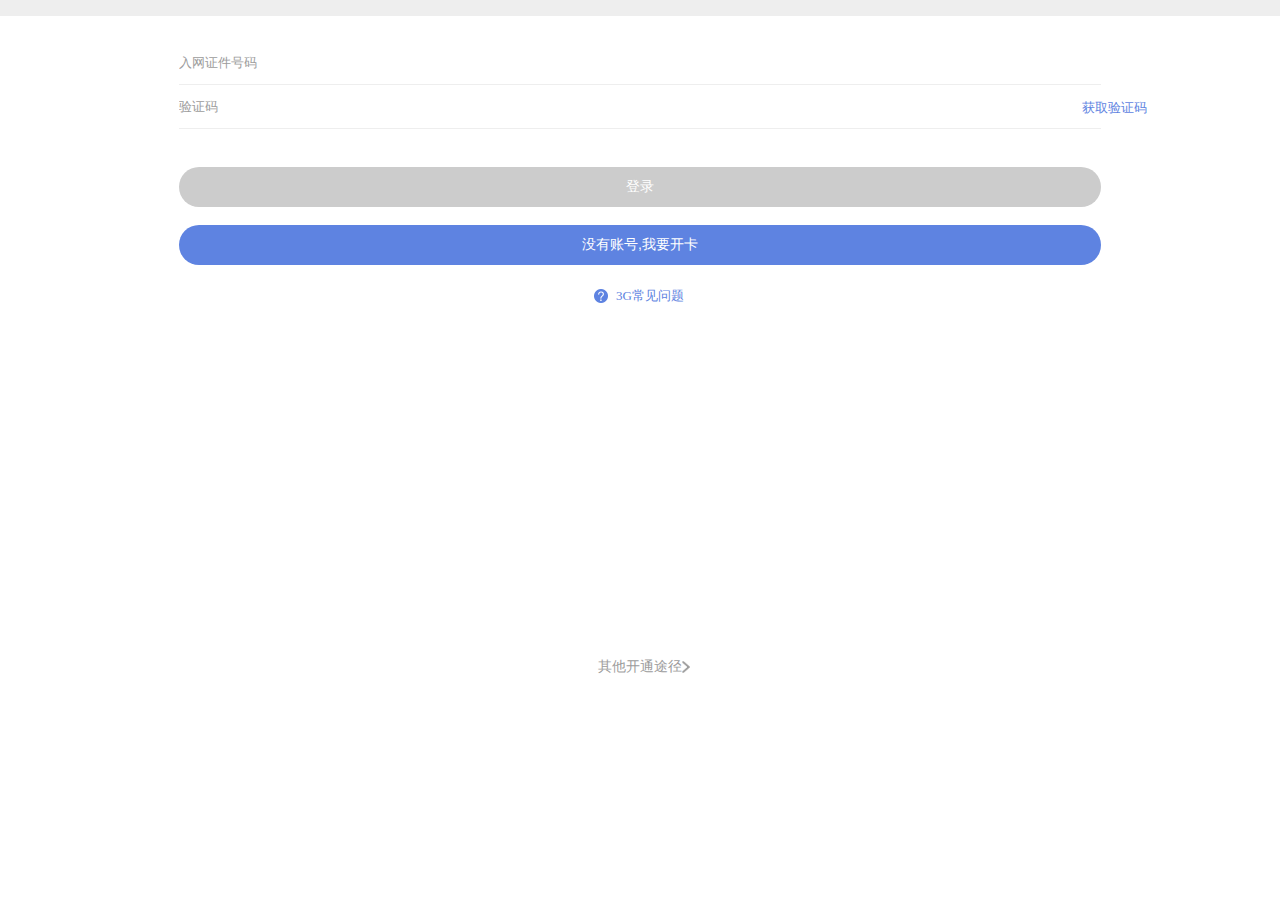
<file: index.html>
﻿<!DOCTYPE html>
<html lang="en">
<head>
	<!-- 如果支持Google Chrome Frame:GCF，则使用GCF渲染;如果系统安装ie8或以上版本,则使用最高版本ie渲染;否则,这个设定可以忽略. -->
	<meta http-equiv="X-UA-Compatible" content="IE=edge,chrome=1"/>
	<!-- width - viewport的宽度;height - viewport的高度;initial-scale - 初始的缩放比例;minimum-scale - 允许用户缩放到的最小比例;maximum-scale - 允许用户缩放到的最大比例;user-scalable - 用户是否可以手动缩放 -->
	<meta name="viewport" content="width=device-width, initial-scale=1.0, user-scalable=0, minimum-scale=1.0, maximum-scale=1.0"/>
	<!-- 网站开启对 web app 程序的支持. -->
	<meta name="apple-mobile-web-app-capable" content="yes"/>
	<!-- 在 web app 应用下状态条（屏幕顶部条）的颜色;默认值为 default（白色）,可以定为 black（黑色）和 black-translucent（灰色半透明）;注意:若值为“black-translucent”将会占据页面位置,浮在页面上方（会覆盖页面 20px 高度 iphone4 和 itouch4 的 Retina 屏幕为 40px ）. -->
	<meta name="apple-mobile-web-app-status-bar-style" content="black"/>
	<!-- 使设备浏览网页时对数字不启用电话功能（不同设备解释不同,iTouch 点击数字为存入联系人,iPhone 为拨打电话）,忽略将页面中的数字识别为电话号码.若需要启用电话功能将 telephone=yes 即可,若在页面上面有 Google Maps,iTunes 和 YouTube 的链接会在ios设备上打开相应的程序组件. -->
	<meta name="format-detection" content="telephone=no"/>
	<title>登录注册</title>
	<link rel="icon" href="images/Travel_Baloon_128px_544781_easyicon.net.ico" type="image/x-icon"/>
	<link rel="stylesheet" href="css/main.min.css">
</head>
<body>
	<div id="index">
		<div class="container">
			<div class="main_view">
				<input type="text" placeholder="入网证件号码" class="text net_number">
				<input type="text" placeholder="验证码" class="text code_text"><input type="button" value="获取验证码" class="get_code">
				<input type="button" value="登录" class="btns login_btn" disabled="disabled">
				<input type="button" value="没有账号,我要开卡" class="btns opencard_btn">
				<a class="asked_questions">3G常见问题</a>
				<div class="open_box">
					<a class="open_way">其他开通途径</a>
				</div>
			</div>
		</div>
	</div>
	<script src="lib/require.min.js" data-main="scripts/main"></script>
</body>
</html>
</file>
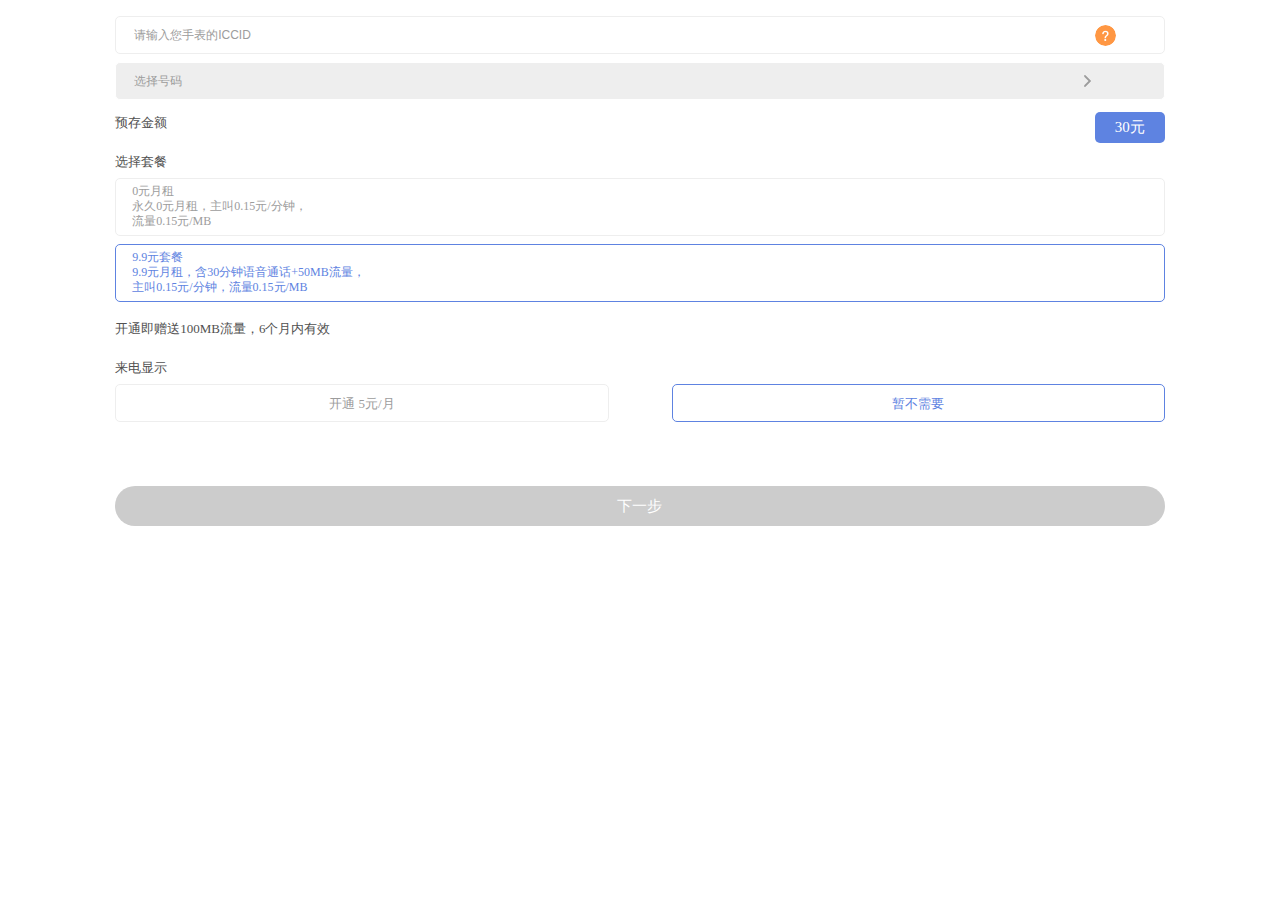
<file: choose_number.html>
﻿<!DOCTYPE html>
<html lang="en">
<head>
	<!-- 如果支持Google Chrome Frame:GCF，则使用GCF渲染;如果系统安装ie8或以上版本,则使用最高版本ie渲染;否则,这个设定可以忽略. -->
	<meta http-equiv="X-UA-Compatible" content="IE=edge,chrome=1"/>
	<!-- width - viewport的宽度;height - viewport的高度;initial-scale - 初始的缩放比例;minimum-scale - 允许用户缩放到的最小比例;maximum-scale - 允许用户缩放到的最大比例;user-scalable - 用户是否可以手动缩放 -->
	<meta name="viewport" content="width=device-width, initial-scale=1.0, user-scalable=0, minimum-scale=1.0, maximum-scale=1.0"/>
	<!-- 网站开启对 web app 程序的支持. -->
	<meta name="apple-mobile-web-app-capable" content="yes"/>
	<!-- 在 web app 应用下状态条（屏幕顶部条）的颜色;默认值为 default（白色）,可以定为 black（黑色）和 black-translucent（灰色半透明）;注意:若值为“black-translucent”将会占据页面位置,浮在页面上方（会覆盖页面 20px 高度 iphone4 和 itouch4 的 Retina 屏幕为 40px ）. -->
	<meta name="apple-mobile-web-app-status-bar-style" content="black"/>
	<!-- 使设备浏览网页时对数字不启用电话功能（不同设备解释不同,iTouch 点击数字为存入联系人,iPhone 为拨打电话）,忽略将页面中的数字识别为电话号码.若需要启用电话功能将 telephone=yes 即可,若在页面上面有 Google Maps,iTunes 和 YouTube 的链接会在ios设备上打开相应的程序组件. -->
	<meta name="format-detection" content="telephone=no"/>
	<title>选择号码及套餐</title>
	<link rel="icon" href="images/Travel_Baloon_128px_544781_easyicon.net.ico" type="image/x-icon"/>
	<link rel="stylesheet" href="css/main.min.css">
</head>
<body>
	<div id="choose">
		<div class="container">
			<div class="main_view" id="choose_main_view">
				<input type="text" placeholder="请输入您手表的ICCID" class="iccid_text"><span class="query"></span>
				<input type="text" placeholder="选择号码" class="choose_number">
				<span class="amount_prestore">预存金额</span><span>30元</span>
				<span class="title">选择套餐</span>
				<section class="choose choose_package">
					<div class="active">
						<p class="zero">0元月租</p>
						<p>永久0元月租，主叫0.15元/分钟，</p>
						<p>流量0.15元/MB</p>
					</div>
					<div class="actived">
						<p class="nine">9.9元套餐</p>
						<p>9.9元月租，含30分钟语音通话+50MB流量，</p>
						<p>主叫0.15元/分钟，流量0.15元/MB</p>
					</div>
				</section>
				<p class="heihei">开通即赠送100MB流量，6个月内有效</p>
				<span class="title">来电显示</span>
				<section class="choose choose_cid">
					<div class="active">开通 5元/月</div>
					<div class="actived">暂不需要</div>
				</section>
				<input type="button" value="下一步" class="next_btn" disabled="disabled">
				<div class="query_box">
					<p>
						请到您的Ticwatch包装盒或手表[设置-关于]菜单中查看获取ICCID码（20位）:
					</p>
					<p>
						请正确填写，否则有可能绑定其他手表
					</p>
					<img src="images/img1.png">
					<img src="images/img2.png">
				</div>
			</div>
		</div>
	</div>
	<script src="lib/require.min.js" data-main="scripts/main"></script>
</body>
</html>
</file>
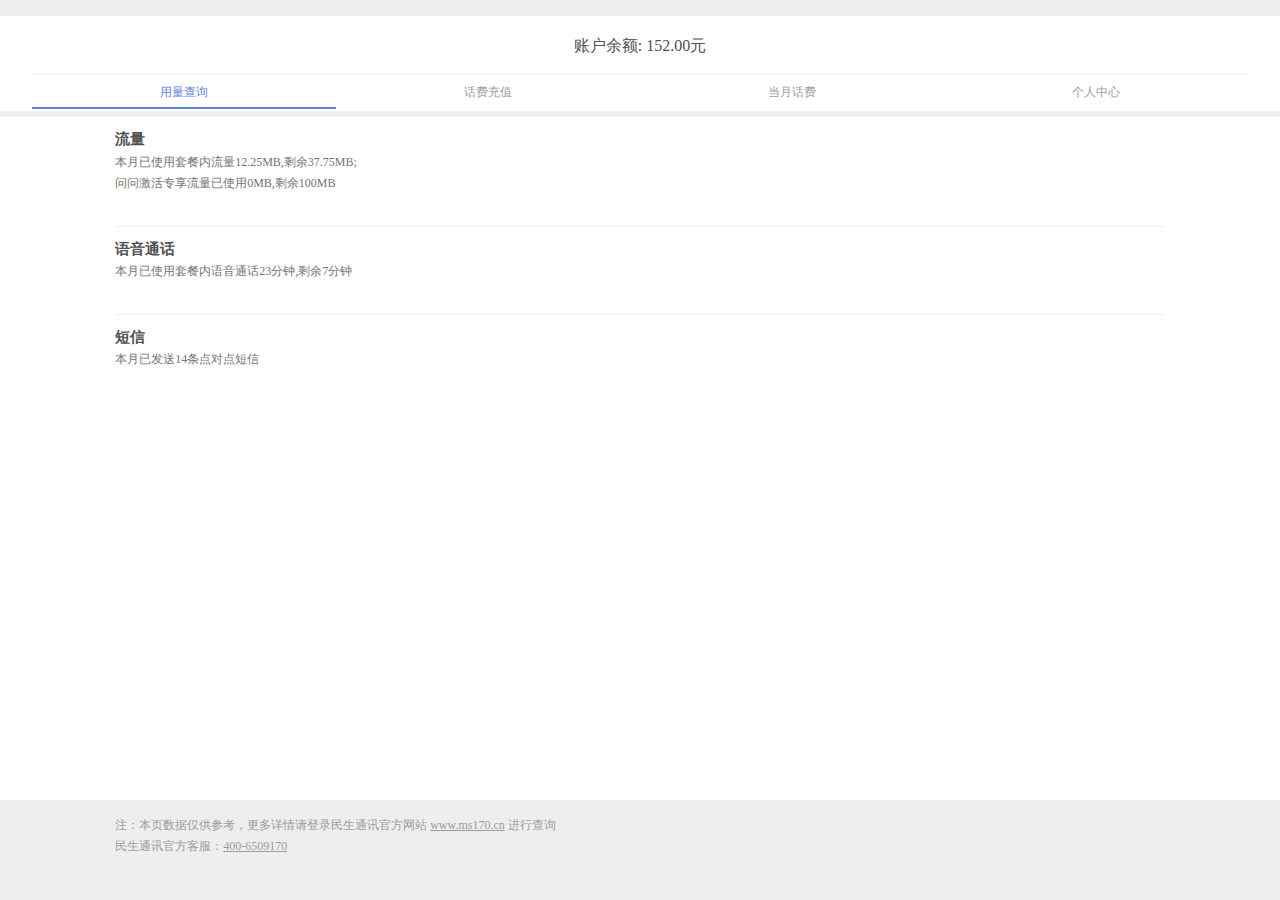
<file: mine.html>
﻿<!DOCTYPE html>
<html lang="en">
<head>
	<!-- 如果支持Google Chrome Frame:GCF，则使用GCF渲染;如果系统安装ie8或以上版本,则使用最高版本ie渲染;否则,这个设定可以忽略. -->
	<meta http-equiv="X-UA-Compatible" content="IE=edge,chrome=1"/>
	<!-- width - viewport的宽度;height - viewport的高度;initial-scale - 初始的缩放比例;minimum-scale - 允许用户缩放到的最小比例;maximum-scale - 允许用户缩放到的最大比例;user-scalable - 用户是否可以手动缩放 -->
	<meta name="viewport" content="width=device-width, initial-scale=1.0, user-scalable=0, minimum-scale=1.0, maximum-scale=1.0"/>
	<!-- 网站开启对 web app 程序的支持. -->
	<meta name="apple-mobile-web-app-capable" content="yes"/>
	<!-- 在 web app 应用下状态条（屏幕顶部条）的颜色;默认值为 default（白色）,可以定为 black（黑色）和 black-translucent（灰色半透明）;注意:若值为“black-translucent”将会占据页面位置,浮在页面上方（会覆盖页面 20px 高度 iphone4 和 itouch4 的 Retina 屏幕为 40px ）. -->
	<meta name="apple-mobile-web-app-status-bar-style" content="black"/>
	<!-- 使设备浏览网页时对数字不启用电话功能（不同设备解释不同,iTouch 点击数字为存入联系人,iPhone 为拨打电话）,忽略将页面中的数字识别为电话号码.若需要启用电话功能将 telephone=yes 即可,若在页面上面有 Google Maps,iTunes 和 YouTube 的链接会在ios设备上打开相应的程序组件. -->
	<meta name="format-detection" content="telephone=no"/>
	<title>我的3G</title>
	<link rel="icon" href="images/Travel_Baloon_128px_544781_easyicon.net.ico" type="image/x-icon"/>
	<link rel="stylesheet" href="css/main.min.css">
</head>
<body>
	<div id="mine">
		<div class="container">
			<div class="main_view">
				<header class="header">
					<div class="account_balance">账户余额: 152.00元</div>
					<nav class="tab_nav">
						<li class="actived_item" href="#use_query">用量查询</li>
						<li class="active_item" href="#recharge_box">话费充值</li>
						<li class="active_item" href="#phone_month_box">当月话费</li>
						<li class="active_item" href="#mine_combo">个人中心</li>
					</nav>
					<div class="underline"></div>
				</header>
				<section class="tab_items">
					<div class="item use_query" id="use_query">
						<section class="query_detail">
							<h6>流量</h6>
							<p>本月已使用套餐内流量12.25MB,剩余37.75MB;</p>
							<p>问问激活专享流量已使用0MB,剩余100MB</p>
							<h6>语音通话</h6>
							<p>本月已使用套餐内语音通话23分钟,剩余7分钟</p>
							<h6>短信</h6>
							<p>本月已发送14条点对点短信</p>
						</section>
						<section class="infuse">
							<p>注：本页数据仅供参考，更多详情请登录民生通讯官方网站 <a>www.ms170.cn</a> 进行查询</p>
							<p>民生通讯官方客服：<a>400-6509170</a></p>
						</section>
					</div>
					<div class="item recharge_box" id="recharge_box">
						<input type="text" placeholder="充值手机号码" class="recharge_phone_number">
						<h6>充值金额</h6>
						<section class="credit">
							<div class="actived">50元</div>
							<div class="active">100元</div>
							<div class="active">200元</div>
							<div class="active">500元</div>
						</section>
						<input type="button" value="立即充值" class="recharge_btn" disabled="disabled">
					</div>
					<div class="item phone_month_box" id="phone_month_box">
						<section>
							<div class="title_box base_month_title">
								<span>月基本费</span><span>14.9元</span>
							</div>
							<div class="detail_box">
								<span>基本月租</span><span>9.9元</span>
							</div>
							<div class="detail_box">
								<span>来电显示</span><span>5.0元</span>
							</div>
						</section>
						<section>
							<div class="title_box">
								<span>增值业务</span><span>2.9元</span>
							</div>
							<div class="detail_box">
								<span>点对点短信</span><span>0.3元</span>
							</div>
							<div class="detail_box">
								<span>数据流量</span><span>2.6元</span>
							</div>
						</section>
						<section>
							<div class="title_box">
								<span>语音通话</span><span>3.2元</span>
							</div>
						</section>
						<section>
							<div class="title_box">
								<h6>合计应缴</h6><span>21.0元</span>
							</div>
						</section>
						<section class="remind">
							特别提醒：如果您欠费后90天内未充值，您的号码将作销号处理
						</section>
						<div class="infuse">
							<p>注：本页数据仅供参考，更多详情请登录民生通讯官方网站 <a>www.ms170.cn</a> 进行查询</p>
							<p>民生通讯官方客服：<a>400-6509170</a></p>
						</div>
					</div>
					<div class="item mine_combo" id="mine_combo">
						<section class="title_box">
							<span>我的套餐</span>
						</section>
						<section class="combo_box">
							<h6>9.9元月租套餐</h6>
							<ul class="combo_detail">
								<li>9.9元月租</li>
								<li>30分钟语音通话</li>
								<li>50MB流量</li>
								<li>超出30分钟部分，主叫0.15元/分钟</li>
								<li>超出50MB流量部分，0.15元/MB</li>
							</ul>
						</section>
						<div>
							<input type="button" value="退出登录" class="logout">
						</div>
						<div class="infuse">
							<p>注：本页数据仅供参考，更多详情请登录民生通讯官方网站 <a>www.ms170.cn</a> 进行查询</p>
							<p>民生通讯官方客服：<a>400-6509170</a></p>
						</div>
					</div>
				</section>
			</div>
		</div>
	</div>
	<script src="lib/require.min.js" data-main="scripts/main"></script>
</body>
</html>
</file>
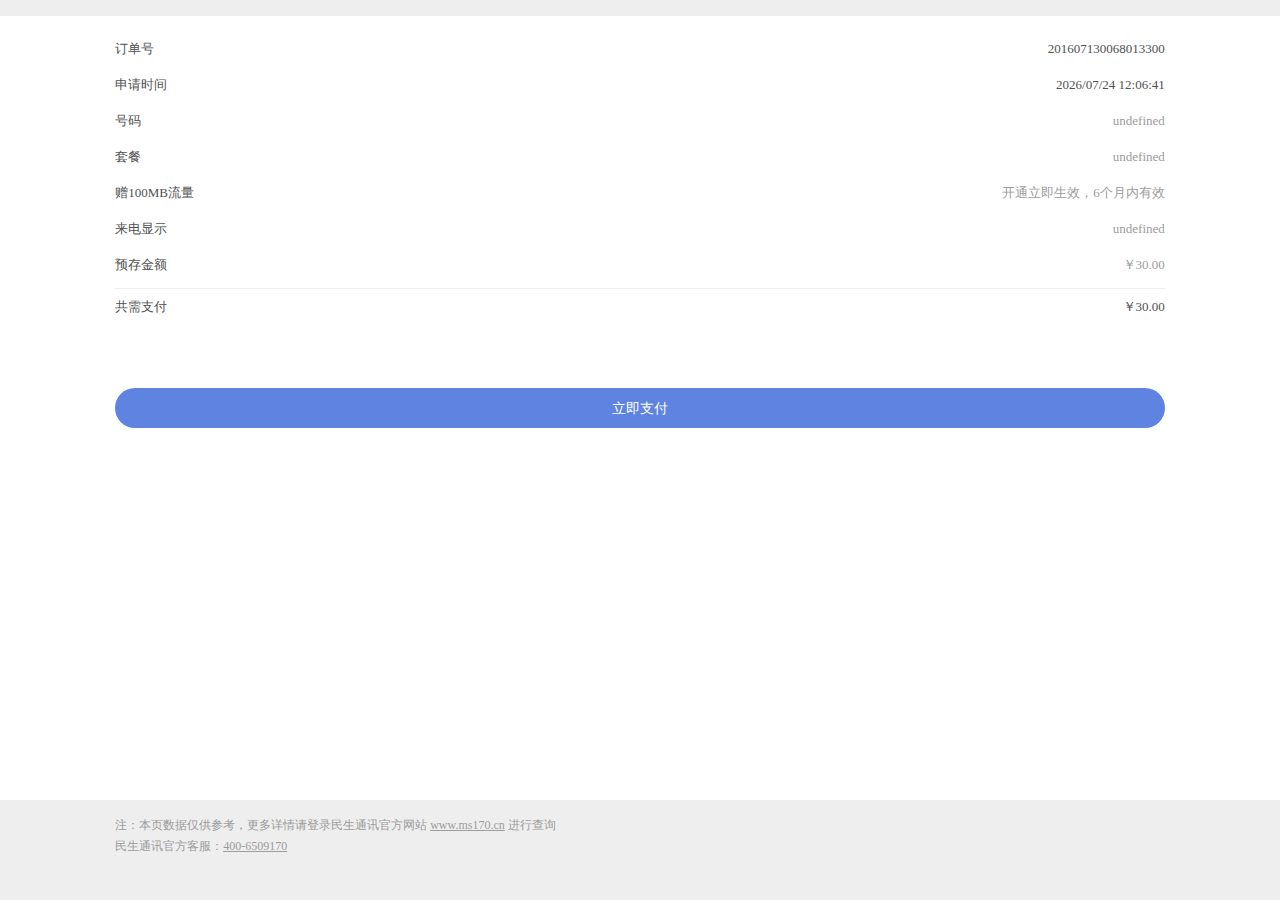
<file: order_detail.html>
﻿<!DOCTYPE html>
<html lang="en">
<head>
	<!-- 如果支持Google Chrome Frame:GCF，则使用GCF渲染;如果系统安装ie8或以上版本,则使用最高版本ie渲染;否则,这个设定可以忽略. -->
	<meta http-equiv="X-UA-Compatible" content="IE=edge,chrome=1"/>
	<!-- width - viewport的宽度;height - viewport的高度;initial-scale - 初始的缩放比例;minimum-scale - 允许用户缩放到的最小比例;maximum-scale - 允许用户缩放到的最大比例;user-scalable - 用户是否可以手动缩放 -->
	<meta name="viewport" content="width=device-width, initial-scale=1.0, user-scalable=0, minimum-scale=1.0, maximum-scale=1.0"/>
	<!-- 网站开启对 web app 程序的支持. -->
	<meta name="apple-mobile-web-app-capable" content="yes"/>
	<!-- 在 web app 应用下状态条（屏幕顶部条）的颜色;默认值为 default（白色）,可以定为 black（黑色）和 black-translucent（灰色半透明）;注意:若值为“black-translucent”将会占据页面位置,浮在页面上方（会覆盖页面 20px 高度 iphone4 和 itouch4 的 Retina 屏幕为 40px ）. -->
	<meta name="apple-mobile-web-app-status-bar-style" content="black"/>
	<!-- 使设备浏览网页时对数字不启用电话功能（不同设备解释不同,iTouch 点击数字为存入联系人,iPhone 为拨打电话）,忽略将页面中的数字识别为电话号码.若需要启用电话功能将 telephone=yes 即可,若在页面上面有 Google Maps,iTunes 和 YouTube 的链接会在ios设备上打开相应的程序组件. -->
	<meta name="format-detection" content="telephone=no"/>
	<title>订单详情</title>
	<link rel="icon" href="images/Travel_Baloon_128px_544781_easyicon.net.ico" type="image/x-icon"/>
	<link rel="stylesheet" href="css/main.min.css">
</head>
<body>
	<div id="order">
		<div class="container">
			<div class="main_view">
				<div class="items"><span>订单号</span><span class="order_number">201607130068013300</span></div>
				<div class="items"><span>申请时间</span><span class="apply_time"></span></div>
				<div class="items"><span>号码</span><span class="phone_number"></span></div>
				<div class="items"><span>套餐</span><span class="combo"></span></div>
				<div class="items"><span>赠100MB流量</span><span>开通立即生效，6个月内有效</span></div>
				<div class="items"><span>来电显示</span><span class="caller_id"></span></div>
				<div class="items"><span>预存金额</span><span>￥30.00</span></div>
				<div class="items"><span>共需支付</span><span>￥30.00</span></div>
				<input type="button" value="立即支付" class="pay_now">
				<div class="infuse">
					<p>注：本页数据仅供参考，更多详情请登录民生通讯官方网站 <a>www.ms170.cn</a> 进行查询</p>
					<p>民生通讯官方客服：<a>400-6509170</a></p>
				</div>
			</div>
		</div>
	</div>
	<script src="lib/require.min.js" defer async="true" data-main="scripts/main"></script>
</body>
</html>
</file>
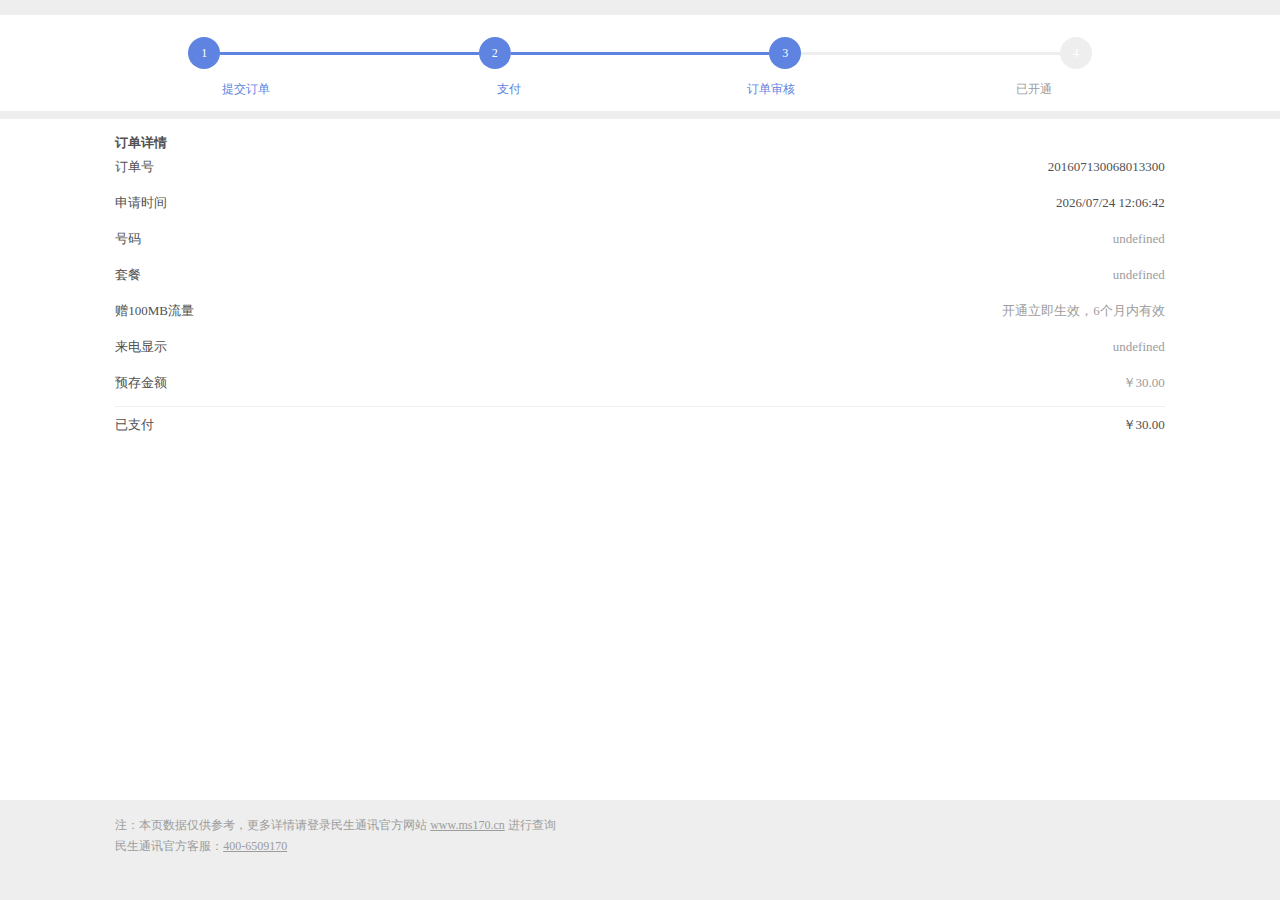
<file: state_net.html>
﻿<!DOCTYPE html>
<html lang="en">
<head>
	<!-- 如果支持Google Chrome Frame:GCF，则使用GCF渲染;如果系统安装ie8或以上版本,则使用最高版本ie渲染;否则,这个设定可以忽略. -->
	<meta http-equiv="X-UA-Compatible" content="IE=edge,chrome=1"/>
	<!-- width - viewport的宽度;height - viewport的高度;initial-scale - 初始的缩放比例;minimum-scale - 允许用户缩放到的最小比例;maximum-scale - 允许用户缩放到的最大比例;user-scalable - 用户是否可以手动缩放 -->
	<meta name="viewport" content="width=device-width, initial-scale=1.0, user-scalable=0, minimum-scale=1.0, maximum-scale=1.0"/>
	<!-- 网站开启对 web app 程序的支持. -->
	<meta name="apple-mobile-web-app-capable" content="yes"/>
	<!-- 在 web app 应用下状态条（屏幕顶部条）的颜色;默认值为 default（白色）,可以定为 black（黑色）和 black-translucent（灰色半透明）;注意:若值为“black-translucent”将会占据页面位置,浮在页面上方（会覆盖页面 20px 高度 iphone4 和 itouch4 的 Retina 屏幕为 40px ）. -->
	<meta name="apple-mobile-web-app-status-bar-style" content="black"/>
	<!-- 使设备浏览网页时对数字不启用电话功能（不同设备解释不同,iTouch 点击数字为存入联系人,iPhone 为拨打电话）,忽略将页面中的数字识别为电话号码.若需要启用电话功能将 telephone=yes 即可,若在页面上面有 Google Maps,iTunes 和 YouTube 的链接会在ios设备上打开相应的程序组件. -->
	<meta name="format-detection" content="telephone=no"/>
	<title>入网状态</title>
	<link rel="icon" href="images/Travel_Baloon_128px_544781_easyicon.net.ico" type="image/x-icon"/>
	<link rel="stylesheet" href="css/main.min.css">
</head>
<body>
	<div id="state">
		<div class="container">
			<div class="main_view">
				<section class="order_schedule">
					<div>
						<span>1</span>
						<a></a>
						<span>2</span>
						<a></a>
						<span>3</span>
						<a></a>
						<span>4</span>
					</div>
					<div>
						<span>提交订单</span>
						<span>&nbsp;&nbsp;支付&nbsp;&nbsp;</span>
						<span>订单审核</span>
						<span>&nbsp;已开通&nbsp;</span>
					</div>
				</section>
				<section class="detail_box">
					<section><h6>订单详情</h6></section>
					<section class="detail_list">
						<div class="items"><span>订单号</span><span class="order_number">201607130068013300</span></div>
						<div class="items"><span>申请时间</span><span class="apply_time"></span></div>
						<div class="items"><span>号码</span><span class="phone_number"></span></div>
						<div class="items"><span>套餐</span><span class="combo"></span></div>
						<div class="items"><span>赠100MB流量</span><span>开通立即生效，6个月内有效</span></div>
						<div class="items"><span>来电显示</span><span class="caller_id"></span></div>
						<div class="items"><span>预存金额</span><span>￥30.00</span></div>
						<div class="items"><span>已支付</span><span>￥30.00</span></div>
					</section>
				</section>
				<section class="infuse">
					<p>注：本页数据仅供参考，更多详情请登录民生通讯官方网站 <a>www.ms170.cn</a> 进行查询</p>
					<p>民生通讯官方客服：<a>400-6509170</a></p>
				</section>
			</div>
		</div>
	</div>
	<script src="lib/require.min.js" data-main="scripts/main"></script>
</body>
</html>
</file>
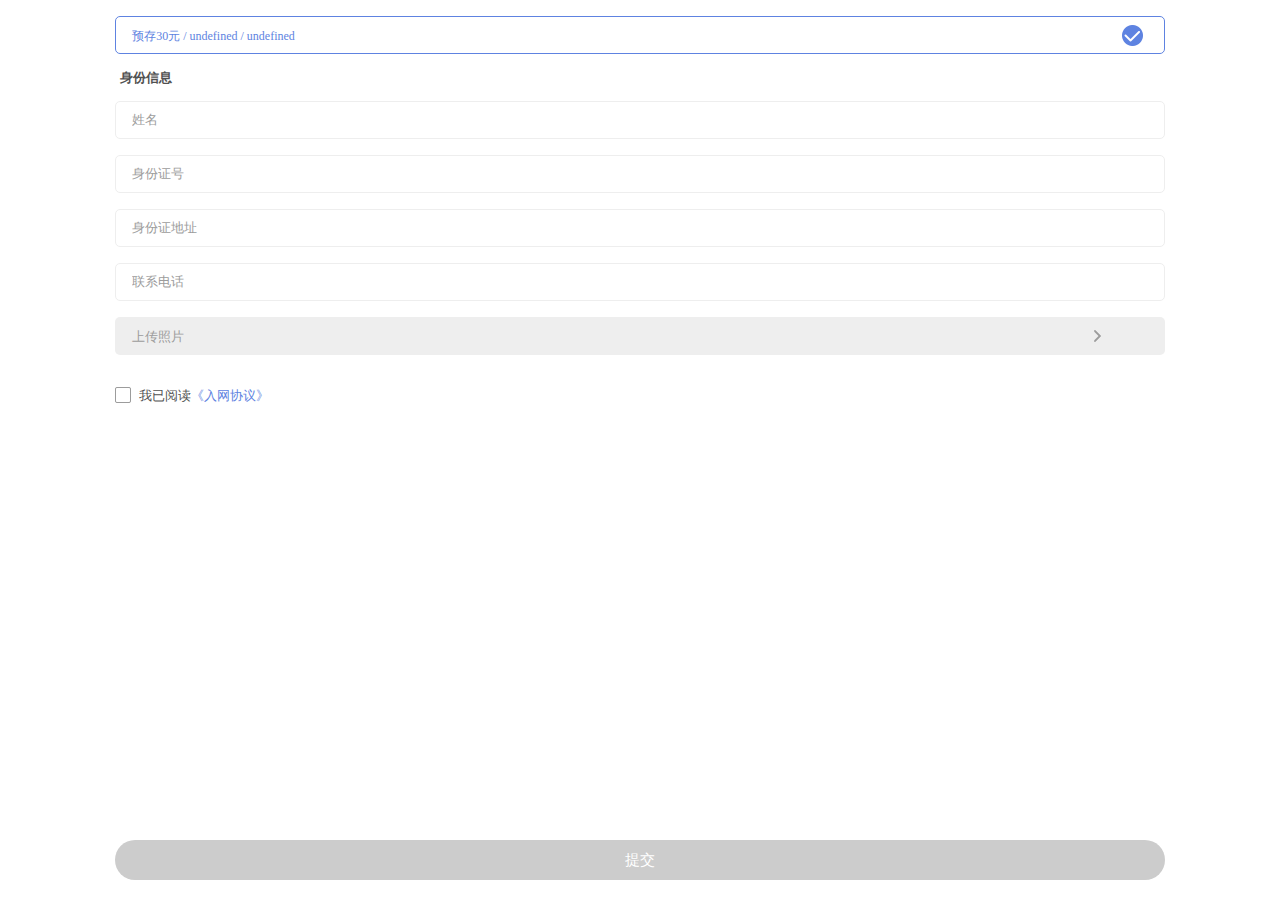
<file: write_info.html>
﻿<!DOCTYPE html>
<html lang="en">
<head>
	<!-- 如果支持Google Chrome Frame:GCF，则使用GCF渲染;如果系统安装ie8或以上版本,则使用最高版本ie渲染;否则,这个设定可以忽略. -->
	<meta http-equiv="X-UA-Compatible" content="IE=edge,chrome=1"/>
	<!-- width - viewport的宽度;height - viewport的高度;initial-scale - 初始的缩放比例;minimum-scale - 允许用户缩放到的最小比例;maximum-scale - 允许用户缩放到的最大比例;user-scalable - 用户是否可以手动缩放 -->
	<meta name="viewport" content="width=device-width, initial-scale=1.0, user-scalable=0, minimum-scale=1.0, maximum-scale=1.0"/>
	<!-- 网站开启对 web app 程序的支持. -->
	<meta name="apple-mobile-web-app-capable" content="yes"/>
	<!-- 在 web app 应用下状态条（屏幕顶部条）的颜色;默认值为 default（白色）,可以定为 black（黑色）和 black-translucent（灰色半透明）;注意:若值为“black-translucent”将会占据页面位置,浮在页面上方（会覆盖页面 20px 高度 iphone4 和 itouch4 的 Retina 屏幕为 40px ）. -->
	<meta name="apple-mobile-web-app-status-bar-style" content="black"/>
	<!-- 使设备浏览网页时对数字不启用电话功能（不同设备解释不同,iTouch 点击数字为存入联系人,iPhone 为拨打电话）,忽略将页面中的数字识别为电话号码.若需要启用电话功能将 telephone=yes 即可,若在页面上面有 Google Maps,iTunes 和 YouTube 的链接会在ios设备上打开相应的程序组件. -->
	<meta name="format-detection" content="telephone=no"/>
	<title>填写信息</title>
	<link rel="icon" href="images/Travel_Baloon_128px_544781_easyicon.net.ico" type="image/x-icon"/>
	<link rel="stylesheet" href="css/main.min.css">
</head>
<body>
	<div id="write">
		<div class="container">
			<div class="main_view">
				<section>
					<span class="num_info"></span>
				</section>
				<section class="form_box">
					<h6 class="identity_info">身份信息</h6>
					<input type="text" placeholder="姓名" class="text name">
					<input type="text" placeholder="身份证号" class="text num_id">
					<input type="text" placeholder="身份证地址" class="text id_address">
					<input type="text" placeholder="联系电话" class="text phone_num">
					<input type="button" value="上传照片" class="btn_active upload_btn">
					<span class="check service_contract">我已阅读<a>《入网协议》</a></span>
				</section>
				<section class="sub_box">
					<input type="button" value="提交" class="submit" disabled="disabled">
				</section>
			</div>
			<div class="upload_view hide"></div>
		</div>
	</div>
	<script type="text/html" id="upload_hold">
		<section class="iscroll upload_box">
			<h6>手持身份证照片</h6>
			<div class="photo_box"><img src="images/pic1.png"><input type="file" class="upload_photo photo_front"></div>
			<h6>身份证正面与手表包装ICCID号</h6>
			<div class="photo_box"><img src="images/pic2.png"><input type="file" class="upload_photo photo_iccid"></div>
			<h6>身份证背面</h6>
			<div class="photo_box"><img src="images/pic3.png"><input type="file" class="upload_photo photo_back"></div>
			<input type="button" value="完成" class="complete" disabled="disabled">
			<span class="title">上传须知</span>
			<p>1. 手持身份证照片需要五官可见，证件全部信息无遮挡，完全露出双手手臂；</p>
			<p>2. 请上传实名制照片，若您的实名制审核不通过，将无法开户；</p>
			<p>3. 如审核不通过，民生通讯的客服会直接致电您的预留联系电话，收到电话48小时内不上传新的照片，该笔订单自动作废。</p>
		</section>
	</script>
	<script src="lib/require.min.js" data-main="scripts/main"></script>
	<script>
		
	</script>
</body>
</html>
</file>
<file: css/main.min.css>
@charset "UTF-8";
*{margin:0;padding:0}
li{list-style:none}
a{text-decoration:none}
*,:after,:before{-webkit-box-sizing:border-box}
body{font-family:"Microsoft YaHei"}
a,img{-webkit-touch-callout:none}
body,html{-webkit-user-select:none;user-select:none}
button,input,optgroup,select,textarea{-webkit-appearance:none}
a,button,input,optgroup,select,textarea{-webkit-tap-highlight-color:transparent;outline:0}
input::-webkit-input-placeholder{color:#9C9C9C}
input:focus::-webkit-input-placeholder{color:red}
body{-webkit-text-size-adjust:100%!important}
input::-webkit-input-speech-button{display:none}
.container,body,html{width:100%;height:100%;overflow:hidden}
body{background:#EEE}
.text{width:100%;height:44px;font-size:13px;color:#515151;border:none;border-bottom:1px solid #EEE}
.get_code{height:27px;padding:0 5px 0 5px;font-size:13px;color:#5E83E1;line-height:27px;border:none;background:#fff}
.title{display:block;width:100%;height:32px;font-size:13px;color:#515151;line-height:32px;padding-left:9%}
.btns{width:100%;height:40px;background:#ccc;border-radius:24px;border:none;font-size:14px;color:#fff}
.active{border:1px solid #EEE;color:#9C9C9C}
.actived{border:1px solid #5E83E1;color:#5E83E1}
.btn_active{color:#9C9C9C;border:1px solid transparent}
.btn_actived{color:#5E83E1;border:1px solid #5E83E1}
.infuse{width:100%;height:100px;background:#EEE;position:absolute;left:0;bottom:0;padding:15px 9% 0 9%}
.infuse p{width:100%;font-size:12px;color:#9C9C9C;line-height:21px}
.infuse p a{text-decoration:underline}
.hide{-webkit-transform:translate3d(100%,0,0)}
button::-moz-focus-inner{border:0;padding:0;margin:0}
.EasyDialog_wrapper{width:320px;color:#444;border:3px solid transparent;-webkit-border-radius:5px;-moz-border-radius:5px;border-radius:5px;-webkit-box-shadow:0 0 10px rgba(0,0,0,.4);-moz-box-shadow:0 0 10px rgba(0,0,0,.4);box-shadow:0 0 10px rgba(0,0,0,.4);display:none;font-family:"Microsoft yahei",Arial}
.EasyDialog_wrapper .EasyDialog_content{-webkit-border-radius:4px;-moz-border-radius:4px;border-radius:4px;background:#fff;border:1px solid #e5e5e5}
.EasyDialog_wrapper .EasyDialog_title{height:30px;line-height:30px;overflow:hidden;color:#666;padding:0 10px;font-size:14px;border-bottom:1px solid #e5e5e5;background:#f7f7f7;border-radius:4px 4px 0 0}
.EasyDialog_wrapper .close_btn{font-family:arial;font-size:18px;_font-size:12px;font-weight:700;color:#999;text-decoration:none;float:right}
.EasyDialog_wrapper .close_btn:hover{color:#333}
.EasyDialog_wrapper .EasyDialog_text{padding:25px 10px;font-size:13px;line-height:22px}
.EasyDialog_wrapper .EasyDialog_footer{padding:0 10px;*zoom:1}
.EasyDialog_wrapper .EasyDialog_footer:after{content:'';display:block;height:0;overflow:hidden;visibility:hidden;clear:both}
.EasyDialog_wrapper .btn_highlight,.EasyDialog_wrapper .btn_normal{border:1px solid;border-radius:2px;cursor:pointer;font-family:"Microsoft yahei",Arial;float:right;font-size:12px;padding:0 12px;height:24px;line-height:24px;margin-bottom:10px}
.EasyDialog_wrapper .btn_highlight{background:#4787ed;background:-webkit-gradient(linear,center bottom,center top,from(#4787ed),to(#4d90fe));background:-moz-linear-gradient(90deg,#4787ed,#4d90fe);border-color:#3079ed;color:#fff}
.EasyDialog_wrapper .btn_normal{margin-left:10px;border-color:#c3c3c3;background:#ececec;color:#333;background:-webkit-gradient(linear,center bottom,center top,from(#ececec),to(#f4f4f4));background:-moz-linear-gradient(90deg,#ececec,#f4f4f4)}
#index{width:100%;height:100%;overflow:hidden}
#index .main_view{position:relative;width:100%;height:100%;padding:0 14%;margin-top:16px;background:#fff}
#index .net_number{margin-top:25px}
#index .get_code{position:absolute;right:10%;top:78px}
#index .login_btn{background:#ccc;margin-top:38px}
#index .opencard_btn{background:#5E83E1;margin-top:18px}
#index .asked_questions{position:absolute;left:50%;top:270px;margin-left:-46px;width:92px;height:20px;padding-left:22px;font-size:13px;color:#5E83E1;line-height:20px;background:url(../images/questions_icon.png) no-repeat 0 center;background-size:14px 14px}
#index .open_box{width:100%;height:124px;margin-top:37%;position:relative}
#index .open_way{position:absolute;left:50%;bottom:55px;width:100px;height:16px;margin-left:-50px;font-size:14px;color:#9C9C9C;line-height:16px;text-align:center;background:url(../images/arrow_right.png) no-repeat right center;background-size:8px 12px}
#bind{width:100%;height:100%;overflow:hidden}
#bind .main_view{position:relative;width:100%;height:100%;padding:0 14%;background:#fff}
#bind .ticwear_text{margin-top:25px}
#bind .get_image_code{position:absolute;right:10%;top:75px;width:76px;height:40px}
#bind .get_image_code .image_code{display:block;width:64px;height:21px}
#bind .get_image_code span{display:block;width:76px;height:14px;font-size:12px;color:#5E83E1;line-height:14px;-webkit-transform-origin-x:6px;-webkit-transform:scale(.8)}
#bind .get_code{position:absolute;right:12%;top:122px}
#bind .send_note{position:absolute;left:6%;top:166px;width:100%;height:12px;padding-left:12px;font-size:12px;color:#9C9C9C}
#bind .bind_btn{margin-top:38px}
#bind .questions_box{width:100%;padding:0 1%}
#bind .questions_box h5{width:100%;height:14px;margin-top:36px;font-size:14px;color:#9C9C9C;font-weight:400;margin-bottom:4px}
#bind .questions_box h6{width:100%;height:27px;font-size:12px;color:#9C9C9C;line-height:27px;font-weight:400;padding-left:18px;background:url(../images/icon.png) no-repeat 2px center;background-size:10px 10px}
#bind .questions_box p{width:100%;padding-left:18px;font-size:12px;color:#9C9C9C;line-height:24px}
#choose{width:100%;height:100%;overflow:hidden}
#choose .main_view{position:relative;width:100%;height:100%;background:#fff;overflow:hidden}
#choose .iccid_text{width:82%;height:38px;border-radius:5px;border:1px solid #EEE;margin-left:9%;margin-top:16px;padding-left:18px;font-size:12px;color:#9C9C9C;text-align:left}
#choose .query{position:absolute;right:12.8%;top:25px;width:21px;height:21px;border-radius:50%;background:url(../images/query_bg.png) no-repeat 0 0;background-size:100% 100%}
#choose .choose_number{width:82%;height:38px;border-radius:5px;border:1px solid #fff;margin-left:9%;margin-top:8px;padding-left:18px;font-size:12px;color:#9C9C9C;text-align:left;background:url(../images/choose_number_bg.png) no-repeat 93% center,#EEE;background-size:7px 12px}
#choose .amount_prestore{display:block;width:100%;height:46px;padding-left:9%;font-size:13px;color:#515151;line-height:46px}
#choose .amount_prestore+span{position:absolute;right:9%;top:112px;width:70px;height:31px;border-radius:5px;background:#5E83E1;font-size:15px;color:#fff;line-height:31px;text-align:center}
#choose .choose_package{width:100%;height:128px;padding:0 9% 0 9%}
#choose .choose_package div{width:100%;height:58px;border-radius:5px;padding:5px 16px 0 16px}
#choose .choose_package div p{width:100%;height:15px;font-size:12px;line-height:15px}
#choose .choose_package div:nth-child(2){margin-top:8px}
#choose .heihei{width:100%;height:46px;padding:0 9%;font-size:13px;color:#515151;line-height:46px}
#choose .choose_cid{width:100%;height:40px;padding:0 9%}
#choose .choose_cid div{float:left;width:47%;height:38px;border-radius:5px;font-size:13px;line-height:38px;text-align:center}
#choose .choose_cid div:nth-child(2){float:right}
#choose .next_btn{width:82%;height:40px;margin-left:9%;margin-top:62px;border-radius:20px;border:none;font-size:15px;color:#fff;background:#ccc}
#choose .query_box{position:absolute;left:0;top:110%;width:90%;height:87%;margin-left:5%;background:#fff;border-radius:5px;padding-top:20px;box-shadow:0 0 10px 6px rgba(0,255,255,.4)}
#choose .query_box p{width:100%;font-size:13px;color:#515151;line-height:21px;padding:0 20px}
#choose .query_box :nth-child(2){color:#FB9542;margin-top:6px}
#choose .query_box :nth-child(3){width:86%;height:auto;margin-top:14px;margin-left:7%}
#choose .query_box :nth-child(4){width:60%;height:auto;border-radius:50%;margin-top:13px;margin-left:20%}
#choose .query_box:after{content:"";display:block;width:0;height:0;position:absolute;right:9%;top:-10px;border-left:10px solid transparent;border-right:10px solid transparent;border-bottom:10px solid #fff}
@-webkit-keyframes animate{0%,100%,60%,75%,90%{-webkit-animation-timing-function:cubic-bezier(.215,.61,.355,1);animation-timing-function:cubic-bezier(.215,.61,.355,1)}
0%{opacity:0;-webkit-transform:translate3d(0,-3000px,0);transform:translate3d(0,-3000px,0)}
60%{opacity:1;-webkit-transform:translate3d(0,25px,0);transform:translate3d(0,25px,0)}
75%{-webkit-transform:translate3d(0,-10px,0);transform:translate3d(0,-10px,0)}
90%{-webkit-transform:translate3d(0,5px,0);transform:translate3d(0,5px,0)}
100%{-webkit-transform:none;transform:none}
}
#choose .animate{top:60px;-webkit-animation:animate .2s}
#choose .phone_view{position:absolute;left:0;top:0;width:100%;height:100%;background:#fff}
#choose .phone_box{width:100%;height:100%;padding:8px 32px;position:relative}
#choose .phone_box li{width:46%;height:38px;margin-top:8px;border-radius:5px;float:left;font-size:12px;line-height:38px;text-align:center}
#choose .phone_box li:nth-child(2n){margin-left:8%}
#write{width:100%;height:100%;overflow:hidden}
#write .main_view{position:relative;width:100%;height:100%;padding:16px 9% 0 9%;background:#fff;display:-webkit-flex;-webkit-flex-direction:column}
#write .num_info{display:block;width:100%;height:38px;border:1px solid #5E83E1;border-radius:5px;font-size:12px;color:#5E83E1;line-height:38px;background:url(../images/circle_check.png) no-repeat 98% center,#fff;background-size:21px 21px;padding-left:16px}
#write .identity_info{width:100%;height:47px;font-size:13px;color:#515151;line-height:47px;padding-left:.5%}
#write .text{width:100%;height:38px;border:1px solid #EEE;border-radius:5px;font-size:13px;color:#515151;line-height:38px;background:#fff;margin-top:16px;padding-left:16px}
#write .name{margin-top:0}
#write .upload_btn{width:100%;height:38px;border-radius:5px;font-size:13px;line-height:38px;text-align:left;background:url(../images/choose_number_bg.png) no-repeat 94% center,#EEE;background-size:7px 12px;margin-top:16px;padding-left:16px}
#write .service_contract{display:block;width:100%;height:16px;margin-top:32px;padding-left:24px;font-size:13px;color:#515151;vertical-align:bottom}
#write .service_contract a{color:#5E83E1}
#write .check{background:url(../images/check.png) no-repeat 0 0;background-size:16px 16px}
#write .checked{background:url(../images/checked.png) no-repeat 0 0;background-size:16px 16px}
#write .sub_box{-webkit-flex:1;position:relative}
#write .submit{width:100%;height:40px;border-radius:20px;border:none;font-size:15px;background:#CCC;color:#fff;position:absolute;left:0;bottom:20px}
#write .upload_view{position:absolute;left:0;top:0;width:100%;height:100%;overflow:hidden;padding-top:16px;background:#EEE;-webkit-transition:transform .2s}
#write .upload_view .iscroll{width:100%;background:#fff;padding:0 9.2% 32px 9.2%}
#write .upload_view .iscroll h6{width:100%;height:48px;padding-left:.4%;font-size:13px;color:#515151;line-height:48px}
#write .upload_view .iscroll :nth-child(3),#write .upload_view .iscroll :nth-child(5){margin-top:16px}
#write .upload_view .iscroll p{width:100%;font-size:13px;color:#9C9C9C;line-height:18px;white-space:normal;margin-top:6px}
#write .photo_box{position:relative;width:100%;height:180px}
#write .photo_box img{width:100%;height:180px}
#write .photo_box input{position:absolute;left:0;top:0;width:100%;height:100%;opacity:0}
#write .complete{width:100%;height:40px;margin-top:33px;border-radius:20px;border:none;font-size:15px;color:#fff}
#write .title{margin-top:25px}
#order{width:100%;height:100%;overflow:hidden}
#order .container{padding-top:16px}
#order .main_view{position:relative;width:100%;height:100%;padding:15px 9% 0 9%;background:#fff}
#order .items{width:100%;height:36px}
#order .items span:nth-child(1){float:left;height:36px;font-size:13px;color:#515151;line-height:36px}
#order .items span:nth-child(2){float:right;height:36px;font-size:13px;color:#9C9C9C;line-height:36px;text-align:right}
#order .items:nth-child(1) span:nth-child(2),#order .items:nth-child(2) span:nth-child(2){color:#515151}
#order .items:nth-child(8) span:nth-child(2){color:#515151}
#order .items:nth-child(8){height:45px;line-height:45px;margin-top:5px;border-top:1px solid #EEE}
#order .pay_now{width:100%;height:40px;border-radius:30px;border:none;background:#5E83E1;margin-top:55px;font-size:14px;color:#fff;line-height:40px;text-align:center}
#state{width:100%;height:100%;overflow:hidden}
#state .main_view{position:relative;width:100%;height:100%;padding-top:15px}
#state .order_schedule{width:100%;height:96px;padding:22px 0;background:#fff}
#state .order_schedule div:nth-child(1){width:100%;padding:0 14.7%;display:-webkit-flex;-webkit-align-items:center}
#state .order_schedule div:nth-child(1) span{width:32px;height:32px;border-radius:50%;font-size:12px;color:#fff;line-height:32px;text-align:center}
#state .order_schedule div:nth-child(1) a{-webkit-flex:1;height:3px;background:#5E83E1}
#state .order_schedule div:nth-child(1) :nth-child(1),#state .order_schedule div:nth-child(1) :nth-child(2),#state .order_schedule div:nth-child(1) :nth-child(3),#state .order_schedule div:nth-child(1) :nth-child(4),#state .order_schedule div:nth-child(1) :nth-child(5){background:#5E83E1}
#state .order_schedule div:nth-child(1) :nth-child(6),#state .order_schedule div:nth-child(1) :nth-child(7){background:#EEE}
#state .order_schedule div:nth-child(2){width:100%;height:40px;padding:0 9%;display:-webkit-flex}
#state .order_schedule div:nth-child(2) span{-webkit-flex:1;height:40px;font-size:12px;line-height:40px;text-align:center}
#state .order_schedule div:nth-child(2) :nth-child(1),#state .order_schedule div:nth-child(2) :nth-child(2),#state .order_schedule div:nth-child(2) :nth-child(3){color:#5E83E1}
#state .order_schedule div:nth-child(2) :nth-child(4){color:#9C9C9C}
#state .detail_box{width:100%;height:100%;margin-top:8px;padding:0 9%;background:#fff}
#state .detail_box section:nth-child(1){padding-top:17px}
#state .detail_box section:nth-child(1) h6{width:100%;height:13px;font-size:13px;color:#515151;line-height:13px}
#state .items{width:100%;height:36px}
#state .items span:nth-child(1){float:left;height:36px;font-size:13px;color:#515151;line-height:36px}
#state .items span:nth-child(2){float:right;height:36px;font-size:13px;color:#9C9C9C;line-height:36px;text-align:right}
#state .items:nth-child(1) span:nth-child(2),#state .items:nth-child(2) span:nth-child(2){color:#515151}
#state .items:nth-child(8){height:45px;line-height:45px;margin-top:5px;border-top:1px solid #EEE}
#state .items:nth-child(8) span:nth-child(2){color:#515151}
#mine{width:100%;height:100%;overflow:hidden}
#mine .container{padding-top:16px}
#mine .main_view{position:relative;width:100%;height:100%;display:-webkit-flex;-webkit-flex-direction:column}
#mine .header{width:100%;height:96px;background:#fff;padding:0 32px;position:relative}
#mine .account_balance{width:100%;height:59px;font-size:16px;color:#515151;line-height:59px;text-align:center;border-bottom:1px solid #EEE}
#mine .tab_nav{width:100%;height:36px;display:-webkit-flex}
#mine .tab_nav li{-webkit-flex:1;height:34px;font-size:12px;line-height:34px;text-align:center}
#mine .active_item{color:#9C9C9C}
#mine .actived_item{color:#5E83E1;border-bottom:2px solid #5E83E1}
#mine .tab_items{width:100%;height:100%;margin-top:6px;background:#fff;position:relative}
#mine .tab_items .item{position:absolute;left:0;top:0;width:100%;height:100%;background:#fff;padding:0 9%}
#mine .use_query{z-index:9999}
#mine .query_detail{width:100%}
#mine .query_detail h6{width:100%;height:35px;padding-top:10px;font-size:15px;color:#515151;line-height:25px}
#mine .query_detail p{width:100%;height:21px;font-size:12px;color:#747474;line-height:21px}
#mine .query_detail :nth-child(4),#mine .query_detail :nth-child(6){margin-top:32px;border-top:1px solid #EEE}
#mine .recharge_box .recharge_phone_number{margin-top:10px;width:100%;height:33px;padding-left:2px;font-size:13px;color:#9C9C9C;line-height:33px;border:none}
#mine .recharge_box h6{margin-top:4px;width:100%;height:50px;font-size:13px;color:#515151;line-height:50px;padding-left:2px;border-top:1px solid #EEE}
#mine .credit{width:100%;display:-webkit-flex;-webkit-flex-wrap:wrap}
#mine .credit div{width:45%;height:38px;border-radius:6px;font-size:14px;line-height:38px;text-align:center}
#mine .credit div:nth-child(2n){margin-left:10%}
#mine .credit div:nth-child(3),#mine .credit div:nth-child(4){margin-top:12px}
#mine .recharge_btn{margin-top:95px;width:100%;height:40px;font-size:14px;color:#fff;line-height:40px;text-align:center;background:#CCC;border:none;border-radius:20px}
#mine .phone_month_box section:nth-child(2),#mine .phone_month_box section:nth-child(3),#mine .phone_month_box section:nth-child(4){margin-top:3px}
#mine .title_box{width:100%;height:40px;padding:4px 0 0 0;margin-bottom:4px;border-bottom:1px solid #EEE;display:-webkit-flex}
#mine .title_box :nth-child(1){-webkit-flex:1;font-size:15px;color:#515151;line-height:36px;text-align:left}
#mine .title_box :nth-child(2){-webkit-flex:1;font-size:14px;color:#5E83E1;line-height:36px;text-align:right}
#mine .detail_box{width:100%;height:21px;padding-left:18px;background:url(../images/icon.png) no-repeat 1px center;background-size:10px 10px;display:-webkit-flex}
#mine .detail_box span{-webkit-flex:1;height:21px;font-size:12px;color:#747474;line-height:21px}
#mine .detail_box span:nth-child(1){text-align:left}
#mine .detail_box span:nth-child(2){text-align:right}
#mine .remind{width:100%;font-size:12px;color:#5E83E1;line-height:20px}
#mine .combo_box h6{width:100%;height:28px;font-size:14px;color:#515151;font-weight:400;line-height:28px}
#mine .combo_detail{width:100%}
#mine .combo_detail li{width:100%;height:22px;font-size:12px;color:#9C9C9C;line-height:22px;padding-left:18px;background:url(../images/icon.png) no-repeat 1px center;background-size:10px 10px}
#mine .logout{width:100%;height:40px;background:#5E83E1;font-size:15px;color:#fff;border-radius:20px;border:none;margin-top:100px}
</file>
